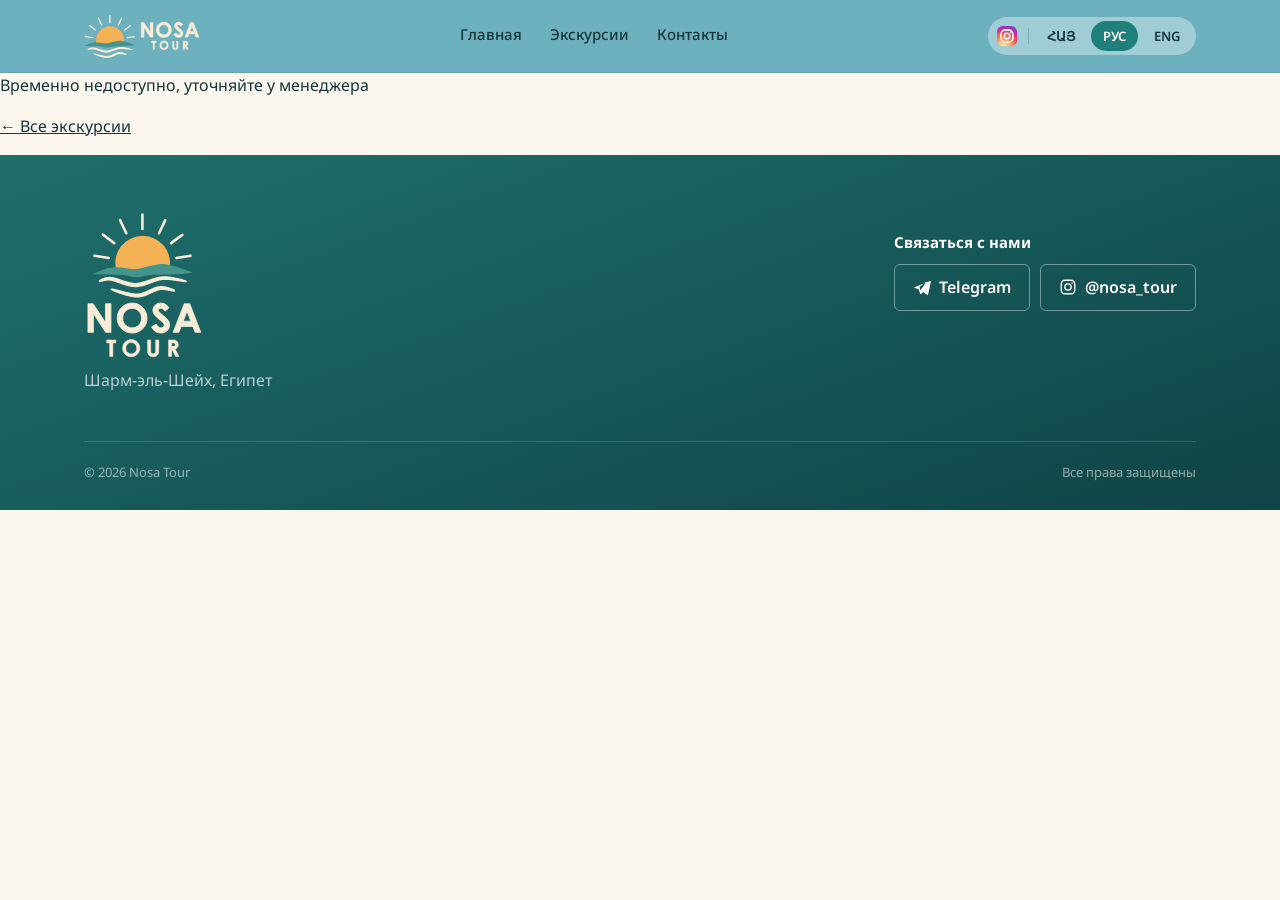
<file: tour.html>
<!DOCTYPE html>
<html lang="ru">
<head>
<meta charset="UTF-8">
<meta name="viewport" content="width=device-width, initial-scale=1">
<title>Nosa Tour</title>
<meta name="description" content="Полное описание экскурсии — Nosa Tour, Шарм-эль-Шейх.">
<link rel="icon" href="images/favicon.svg" type="image/svg+xml">
<link rel="stylesheet" href="style.css">
</head>
<body>

<header class="site-header">
  <div class="container">
    <a href="index.html" class="brand"><img src="images/logo-horizontal.svg" alt="Nosa Tour" width="115" height="44"></a>
    <nav class="main-nav">
      <a href="index.html" data-i18n="nav_home">Главная</a>
      <a href="tours.html" data-i18n="nav_tours">Экскурсии</a>
      <a href="index.html#contact" data-i18n="nav_contact">Контакты</a>
    </nav>
    <div class="header-actions">
      <div class="lang-switch">
        <a href="https://www.instagram.com/nosa_tour/" class="ig-icon" target="_blank" rel="noopener" aria-label="Instagram @nosa_tour"><svg width="22" height="22" viewBox="0 0 24 24" aria-hidden="true"><defs><radialGradient id="igGrad" cx="30%" cy="107%" r="150%"><stop offset="0" stop-color="#FDF497"/><stop offset=".05" stop-color="#FDF497"/><stop offset=".45" stop-color="#FD5949"/><stop offset=".6" stop-color="#D6249F"/><stop offset=".9" stop-color="#285AEB"/></radialGradient></defs><rect x="1" y="1" width="22" height="22" rx="6.5" fill="url(#igGrad)"/><rect x="5.6" y="5.6" width="12.8" height="12.8" rx="4" fill="none" stroke="#fff" stroke-width="1.7"/><circle cx="12" cy="12" r="3.05" fill="none" stroke="#fff" stroke-width="1.7"/><circle cx="16.05" cy="7.95" r="1" fill="#fff"/></svg></a>
        <span class="ls-divider" aria-hidden="true"></span>
        <button data-lang="hy">ՀԱՅ</button>
        <button data-lang="ru">РУС</button>
        <button data-lang="en">ENG</button>
      </div>
    </div>
  </div>
</header>

<div id="detailRoot">
  <!-- filled by script.js renderDetailPage() -->
</div>

<footer class="site-footer" id="contact">
  <div class="container">
    <div class="footer-top">
      <div>
        <img src="images/logo.svg" class="footer-logo" alt="Nosa Tour" width="120" height="150">
        <p style="margin-top:8px; color:rgba(255,255,255,.7)" data-i18n="footer_location">Шарм-эль-Шейх, Египет</p>
      </div>
      <div class="footer-contact">
        <h4 data-i18n="footer_contact_title">Связаться с нами</h4>
<div class="footer-links">
        <a href="#" class="tg-link" data-open-booking>
          <svg width="18" height="18" viewBox="0 0 24 24" fill="currentColor"><path d="M21.9 4.3 2.8 11.9c-1.2.5-1.2 1.2-.2 1.5l4.9 1.5 1.9 5.8c.2.6.4.8.9.8.4 0 .6-.2.8-.4l2.6-2.5 5 3.7c.7.4 1.3.2 1.5-.7l3.5-16.3c.3-1.1-.4-1.6-1.2-1.3Zm-11.9 12-1.3-4.3 8.6-6.9c.4-.3.7-.1.5.3l-7.8 10.9Z"/></svg>
          Telegram
        </a>
        <a href="https://www.instagram.com/nosa_tour/" class="tg-link" target="_blank" rel="noopener">
          <svg width="18" height="18" viewBox="0 0 24 24" fill="none" stroke="currentColor" stroke-width="1.8" aria-hidden="true"><rect x="3" y="3" width="18" height="18" rx="5"/><circle cx="12" cy="12" r="4.2"/><circle cx="17.4" cy="6.6" r="1" fill="currentColor" stroke="none"/></svg>
          @nosa_tour
        </a>
        </div>
      </div>
    </div>
    <div class="footer-bottom">
      <span>© <span id="year"></span> Nosa Tour</span>
      <span data-i18n="footer_rights">Все права защищены</span>
    </div>
  </div>
</footer>

<!-- Booking modal -->
<div class="modal-overlay" id="bookingModal">
  <div class="modal-box">
    <button class="modal-close" aria-label="Close">×</button>
    <h2 data-i18n="modal_title">Бронирование</h2>
    <span id="modalTourName"></span>
    <form id="bookingForm">
      <div class="form-row">
        <label for="bfTour" data-i18n="modal_tour_select">Экскурсия</label>
        <select id="bfTour" required></select>
      </div>
      <div class="form-row" id="bfOptionRow" hidden>
        <label for="bfOption" data-i18n="modal_option">Вариант</label>
        <select id="bfOption"></select>
      </div>
      <div class="form-row">
        <label for="bfName" data-i18n="modal_name">Имя и фамилия</label>
        <input type="text" id="bfName" autocomplete="name" required>
      </div>
      <div class="form-row">
        <label for="bfPhone" data-i18n="modal_phone">Номер телефона</label>
        <input type="tel" id="bfPhone" autocomplete="tel" inputmode="tel" minlength="6" placeholder="+" required>
      </div>
      <div class="form-row form-grid-2">
        <div>
          <label for="bfMessenger" data-i18n="modal_messenger">Мессенджер для связи</label>
          <select id="bfMessenger" required>
            <option value="WhatsApp">WhatsApp</option>
            <option value="Viber">Viber</option>
            <option value="Telegram">Telegram</option>
          </select>
        </div>
        <div>
          <label for="bfMessengerId" id="bfMessengerIdLabel">Номер в мессенджере</label>
          <input type="text" id="bfMessengerId" required>
        </div>
      </div>
      <div class="form-row form-grid-2">
        <div>
          <label for="bfHotel" data-i18n="modal_hotel">Название отеля</label>
          <input type="text" id="bfHotel" required>
        </div>
        <div>
          <label for="bfRoom" data-i18n="modal_room">Номер комнаты</label>
          <input type="text" id="bfRoom" required>
        </div>
      </div>
      <div class="form-row">
        <label for="bfDate" data-i18n="modal_date">Желаемая дата</label>
        <input type="date" id="bfDate" required>
        <p class="modal-note" data-i18n="modal_date_note" style="margin-top:6px;margin-bottom:0;">Бронирование принимается не менее чем за 24 часа</p>
      </div>
      <div class="form-row form-grid-3">
        <div>
          <label for="bfAdults" data-i18n="modal_adults">Взрослых</label>
          <input type="number" id="bfAdults" min="1" value="1" required>
        </div>
        <div>
          <label for="bfChildrenU6" data-i18n="modal_children_u6">Детей (до 6 лет)</label>
          <input type="number" id="bfChildrenU6" min="0" value="0" required>
        </div>
        <div>
          <label for="bfChildren6to11" data-i18n="modal_children_6to11">Детей (6–11+)</label>
          <input type="number" id="bfChildren6to11" min="0" value="0" required>
        </div>
      </div>
      <div class="form-row" id="bfUnitsRow" hidden></div>
      <div class="booking-total" id="bookingTotal" aria-live="polite"></div>
      <div class="form-row">
        <label for="bfComment" data-i18n="modal_comment">Комментарий (необязательно)</label>
        <textarea id="bfComment" rows="2"></textarea>
      </div>
      <p class="modal-note" data-i18n="modal_note">Заявка придёт нам сразу, и мы скоро свяжемся с вами</p>
      <p class="booking-status" id="bookingStatus" role="status" aria-live="polite"></p>
      <button type="submit" class="btn btn-primary" data-i18n="modal_submit">Отправить заявку</button>
    </form>
  </div>
</div>

<script src="script.js"></script>
<script>document.getElementById('year').textContent = new Date().getFullYear();</script>
</body>
</html>
</file>
<file: style.css>
/* =========================================================
   NOSA TOUR — Design tokens & styles
   Palette: taken from the Nosa Tour logo — sea teal, sun orange, cream
   ========================================================= */

@import url('https://fonts.googleapis.com/css2?family=Noto+Sans:wght@400;500;600;700;800;900&family=Noto+Sans+Armenian:wght@400;500;600;700;800;900&display=swap');

:root {
  /* Colors */
  --ink: #15363B;
  --paper: #FBF7EF;
  --paper-alt: #E9F3F2;
  --line: rgba(21, 54, 59, 0.12);

  --sea: #3E9690;
  --sea-dark: #1F6F6D;
  --sand: #D98A2B;
  --sand-light: #FCE7C6;
  --coral: #C8701A;

  /* Logo colors */
  --brand: #1F7F7C;
  --brand-dark: #17625F;
  --sky: #6DB1BE;
  --sun: #F4B254;
  --cream: #F9EDD7;
  --indigo: #7A4B8C;
  --family: #E8467E;

  --sunset-1: #5AA7B2;
  --sunset-2: #3E9690;
  --sunset-3: #1F6F6D;
  --plum-dark: #0F4446;

  --font-display: 'Noto Sans', sans-serif;
  --font-body: 'Noto Sans', sans-serif;

  --radius-s: 6px;
  --radius-m: 14px;
  --shadow-1: 0 8px 24px rgba(31, 111, 109, 0.14);
}

html[lang="hy"] {
  --font-display: 'Noto Sans Armenian', sans-serif;
  --font-body: 'Noto Sans Armenian', sans-serif;
}

* { box-sizing: border-box; }
html { scroll-behavior: smooth; }

body {
  margin: 0;
  background: var(--paper);
  color: var(--ink);
  font-family: var(--font-body);
  line-height: 1.55;
  -webkit-font-smoothing: antialiased;
}

img, svg { max-width: 100%; display: block; }

a { color: inherit; }

h1, h2, h3 {
  font-family: var(--font-display);
  font-weight: 800;
  letter-spacing: -0.01em;
  line-height: 1.14;
  margin: 0 0 .5em;
}

p { margin: 0 0 1em; }

.container {
  max-width: 1160px;
  margin: 0 auto;
  padding: 0 24px;
}

/* ---------- Buttons ---------- */
.btn {
  display: inline-flex;
  align-items: center;
  justify-content: center;
  gap: 8px;
  padding: 13px 26px;
  border-radius: var(--radius-s);
  border: 1.5px solid transparent;
  font-family: var(--font-body);
  font-weight: 600;
  font-size: 15px;
  cursor: pointer;
  text-decoration: none;
  transition: transform .15s ease, box-shadow .15s ease, background .15s ease;
}
.btn:active { transform: translateY(1px); }

.btn-primary {
  background: var(--sun);
  color: var(--ink);
}
.btn-primary:hover { background: #EDA43C; }

.btn-outline {
  background: transparent;
  border-color: rgba(255,255,255,.55);
  color: inherit;
}
.btn-outline:hover { background: rgba(255,255,255,.12); }

.btn-book {
  width: 100%;
  background: var(--brand);
  color: #fff;
  margin-top: 14px;
}
.btn-book:hover { background: var(--brand-dark); }
.btn-book[disabled] {
  background: var(--paper-alt);
  color: rgba(21,54,59,.45);
  border: 1.5px solid var(--line);
  cursor: not-allowed;
}

/* ---------- Header ---------- */
.site-header {
  position: sticky;
  top: 0;
  z-index: 40;
  background: var(--sky);
  border-bottom: 1px solid rgba(21,54,59,.1);
}
.site-header .container {
  display: flex;
  align-items: center;
  justify-content: space-between;
  height: 72px;
}
.brand { display: flex; align-items: center; }
.brand img { height: 44px; width: auto; }
.main-nav {
  display: flex;
  align-items: center;
  gap: 28px;
}
.main-nav a {
  text-decoration: none;
  font-weight: 500;
  font-size: 15px;
  color: var(--ink);
  padding: 6px 0;
  border-bottom: 2px solid transparent;
}
.main-nav a.is-active,
.main-nav a:hover { border-bottom-color: var(--sun); }

.lang-switch {
  display: flex;
  gap: 4px;
  background: rgba(255,255,255,.35);
  padding: 4px;
  border-radius: 999px;
}
.lang-switch button {
  border: none;
  background: transparent;
  padding: 6px 12px;
  border-radius: 999px;
  font-family: var(--font-body);
  font-weight: 600;
  font-size: 13px;
  cursor: pointer;
  color: var(--ink);
}
.lang-switch button.active {
  background: var(--brand);
  color: #fff;
}

/* Instagram sits inside the language pill as its first segment, so the header
   has one tidy control instead of a loose circle next to it. */
.lang-switch { align-items: center; }
.ig-icon {
  display: flex; align-items: center; justify-content: center;
  width: 30px; height: 30px;
  border-radius: 50%;
  color: var(--ink);
  transition: background .15s ease, color .15s ease;
}
.ig-icon svg { width: 22px; height: 22px; }
.ig-icon:hover { background: rgba(255,255,255,.55); }
.ls-divider {
  width: 1px; height: 16px;
  background: rgba(21,54,59,.22);
  margin: 0 2px;
}

.header-actions { display: flex; align-items: center; gap: 12px; }

/* mobile nav collapse (simple) */
@media (max-width: 760px) {
  .main-nav { display: none; }
}
/* phones: shrink logo and pill so the whole language switch fits */
@media (max-width: 480px) {
  .site-header .container { padding: 0 16px; gap: 10px; }
  .brand img { height: 36px; }
  .lang-switch { gap: 2px; padding: 3px; }
  .lang-switch button { padding: 6px 9px; font-size: 12px; }
  .ig-icon { width: 28px; height: 28px; }
}

/* ---------- Hero ---------- */
.hero {
  position: relative;
  background: linear-gradient(135deg, var(--sunset-1) 0%, var(--sunset-2) 45%, var(--sunset-3) 100%);
  color: #fff;
  overflow: hidden;
  padding: 84px 0 120px;
}
.hero .container { position: relative; z-index: 2; max-width: 720px; }
.hero h1 {
  font-size: clamp(34px, 5vw, 54px);
  color: #fff;
  margin-bottom: 20px;
}
.hero p.lede {
  font-size: 19px;
  color: rgba(255,255,255,.88);
  max-width: 540px;
  margin-bottom: 34px;
}
.hero-actions { display: flex; gap: 14px; flex-wrap: wrap; }

.hero-waves {
  position: absolute;
  left: 0; right: 0; bottom: -2px;
  height: 90px;
  color: var(--paper);
}
.hero-waves svg { width: 100%; height: 100%; }

/* ---------- Trust strip ---------- */
.trust-strip {
  margin-top: -64px;
  position: relative;
  z-index: 3;
}
.trust-grid {
  display: grid;
  grid-template-columns: repeat(4, 1fr);
  gap: 16px;
}
.trust-card {
  background: #fff;
  border-radius: var(--radius-m);
  padding: 22px 20px;
  box-shadow: var(--shadow-1);
  border: 1px solid var(--line);
}
.trust-card h3 { font-size: 16px; margin-bottom: 6px; }
.trust-card p { font-size: 13.5px; color: rgba(21,54,59,.7); margin: 0; }
.trust-card .dot {
  width: 34px; height: 34px;
  border-radius: 50%;
  background: var(--sand-light);
  margin-bottom: 12px;
  display: flex; align-items: center; justify-content: center;
  color: var(--sand);
}
.trust-card .dot svg { width: 18px; height: 18px; }

@media (max-width: 900px) {
  .trust-grid { grid-template-columns: 1fr 1fr; }
}
@media (max-width: 560px) {
  .trust-grid { grid-template-columns: 1fr; }
  .trust-strip { margin-top: -40px; }
}

/* ---------- Sections ---------- */
section { padding: 96px 0; }
.section-head { max-width: 620px; margin-bottom: 48px; }
.section-head h2 { font-size: clamp(26px, 3.4vw, 36px); }

/* Category rail: horizontal-scrolling ticket-style cards with a colored
   icon badge — avoids the flat identical-card grid look, and a 5th item
   never leaves an awkward orphan row since it just scrolls into view. */
.cats-grid {
  display: flex;
  gap: 16px;
  overflow-x: auto;
  padding: 4px 4px 16px;
  scroll-snap-type: x proximity;
  -webkit-overflow-scrolling: touch;
}
.cats-grid::-webkit-scrollbar { height: 6px; }
.cats-grid::-webkit-scrollbar-thumb { background: var(--line); border-radius: 999px; }

.cat-card {
  flex: 0 0 280px;
  scroll-snap-align: start;
  display: flex;
  align-items: flex-start;
  gap: 16px;
  padding: 22px 20px;
  border-radius: var(--radius-m);
  border: 1px solid var(--line);
  background: #fff;
  text-decoration: none;
  color: var(--ink);
  transition: box-shadow .18s ease, transform .18s ease, border-color .18s ease;
}
.cat-card:hover { box-shadow: var(--shadow-1); transform: translateY(-2px); border-color: transparent; }
.cat-icon {
  flex: 0 0 52px;
  width: 52px; height: 52px;
  border-radius: 50%;
  display: flex; align-items: center; justify-content: center;
}
.cat-icon svg { width: 26px; height: 26px; }
.cat-copy h3 { font-size: 17px; margin-bottom: 6px; }
.cat-copy p { font-size: 13.5px; color: rgba(21,54,59,.68); margin: 0; }

.cat-card.sea .cat-icon { background: #E1F5F4; color: var(--sea); }
.cat-card.adventure .cat-icon { background: #FDEAD3; color: var(--sand); }
.cat-card.family .cat-icon { background: #FBE1EC; color: var(--family); }
.cat-card.combo .cat-icon { background: #FFE4DB; color: var(--coral); }
.cat-card.historical .cat-icon { background: #EFE4F5; color: var(--indigo); }

.cats-cta { margin-top: 8px; }
.cats-cta a { font-weight: 600; text-decoration: none; color: var(--coral); }

/* Popular tours (homepage): photo-forward cards with a category badge
   overlay, a trust micro-line, and a compact price + book row. */
.home-tours-grid {
  display: grid;
  grid-template-columns: repeat(3, 1fr);
  gap: 22px;
  margin-top: 32px;
}
.home-tour-card {
  display: block;
  background: #fff;
  border: 1px solid var(--line);
  border-radius: var(--radius-m);
  overflow: hidden;
  text-decoration: none;
  color: var(--ink);
  transition: box-shadow .18s ease, transform .18s ease;
}
.home-tour-card:hover { box-shadow: var(--shadow-1); transform: translateY(-3px); }

/* Tour images are 4:5 posters — the box keeps that ratio so the whole
   poster shows, uncropped. */
.htc-media {
  position: relative;
  aspect-ratio: 4 / 5;
  background: #E1F5F4;
  display: flex; align-items: center; justify-content: center;
  overflow: hidden;
}
.htc-media svg { width: 40px; height: 40px; color: var(--sea-dark); }
.htc-media img {
  position: absolute; inset: 0;
  width: 100%; height: 100%;
  object-fit: cover;
  opacity: 0;
  transition: opacity .25s ease;
}
.htc-media.has-photo img { opacity: 1; }
.htc-badge {
  position: absolute;
  top: 12px; left: 12px;
  background: rgba(21,54,59,.72);
  color: #fff;
  font-size: 11px;
  font-weight: 700;
  letter-spacing: .04em;
  text-transform: uppercase;
  padding: 5px 10px;
  border-radius: var(--radius-s);
}
.home-tour-card.cat-adventure .htc-media { background: #FDEAD3; }
.home-tour-card.cat-adventure .htc-media svg { color: var(--sand); }
.home-tour-card.cat-family .htc-media { background: #FBE1EC; }
.home-tour-card.cat-family .htc-media svg { color: var(--family); }
.home-tour-card.cat-combo .htc-media { background: #FFE4DB; }
.home-tour-card.cat-combo .htc-media svg { color: var(--coral); }
.home-tour-card.cat-historical .htc-media { background: #EFE4F5; }
.home-tour-card.cat-historical .htc-media svg { color: var(--indigo); }

.htc-body { padding: 18px 20px 20px; }
.htc-title { font-size: 16.5px; margin-bottom: 6px; }
.htc-desc {
  font-size: 13.5px;
  color: rgba(21,54,59,.68);
  margin-bottom: 12px;
  display: -webkit-box;
  -webkit-line-clamp: 2;
  -webkit-box-orient: vertical;
  overflow: hidden;
}
.htc-trust {
  display: flex; align-items: center; gap: 6px;
  font-size: 12px;
  color: var(--sea-dark);
  background: #E1F5F4;
  border-radius: var(--radius-s);
  padding: 7px 10px;
  margin: 0 0 14px;
}
.htc-check { font-style: normal; font-weight: 700; }
.htc-footer {
  padding-top: 12px;
  border-top: 1px dashed var(--line);
}
.htc-title a { color: inherit; text-decoration: none; }
.htc-title a:hover { color: var(--brand); }
.htc-media { cursor: pointer; }
.htc-actions {
  display: flex;
  gap: 10px;
  margin-top: 14px;
}
.htc-actions .btn-details { padding: 9px 16px; font-size: 13.5px; }
.htc-actions .htc-book { flex: 1 1 auto; border: none; }
.htc-book[disabled] { background: var(--paper-alt); color: rgba(21,54,59,.45); cursor: not-allowed; }
.home-tour-card.is-unavailable { opacity: .75; }
.htc-price-label {
  display: block;
  font-size: 10.5px;
  text-transform: uppercase;
  letter-spacing: .04em;
  color: rgba(21,54,59,.5);
}
.htc-price {
  font-weight: 800;
  font-size: 16px;
  color: var(--coral);
}
.htc-book {
  flex: 0 0 auto;
  padding: 9px 18px;
  font-size: 13.5px;
  background: var(--sea-dark);
  color: #fff;
}
.htc-book:not([disabled]):hover { background: var(--sea); }

@media (max-width: 980px) {
  .home-tours-grid { grid-template-columns: 1fr 1fr; }
}
@media (max-width: 620px) {
  .home-tours-grid { grid-template-columns: 1fr; }
}

/* Why us */
.why-section { background: var(--paper-alt); }
.why-grid {
  display: grid;
  grid-template-columns: repeat(3, 1fr);
  gap: 28px;
}
.why-item h3 { font-size: 17px; }
.why-item p { font-size: 14.5px; color: rgba(21,54,59,.7); }
.why-item .num {
  font-family: var(--font-display);
  font-size: 30px;
  font-weight: 800;
  color: var(--coral);
  margin-bottom: 6px;
}
@media (max-width: 760px) {
  .why-grid { grid-template-columns: 1fr; }
}

/* ---------- Footer ---------- */
.site-footer {
  background: linear-gradient(160deg, var(--sunset-3) 0%, var(--plum-dark) 100%);
  color: rgba(255,255,255,.85);
  padding: 56px 0 28px;
}
.footer-top {
  display: flex;
  justify-content: space-between;
  gap: 24px;
  flex-wrap: wrap;
  margin-bottom: 32px;
}
.footer-logo { width: 120px; height: auto; }
.footer-links { display: flex; flex-wrap: wrap; gap: 10px; }
.footer-contact h4 { color: #fff; font-size: 15px; margin-bottom: 10px; }
.footer-contact a.tg-link {
  display: inline-flex; align-items: center; gap: 8px;
  color: #fff; text-decoration: none; font-weight: 600;
  border: 1.5px solid rgba(255,255,255,.4);
  padding: 10px 18px; border-radius: var(--radius-s);
}
.footer-contact a.tg-link:hover { background: rgba(255,255,255,.1); }
.footer-bottom {
  border-top: 1px solid rgba(255,255,255,.15);
  padding-top: 20px;
  font-size: 13px;
  color: rgba(255,255,255,.55);
  display: flex; justify-content: space-between; flex-wrap: wrap; gap: 8px;
}
.photo-credits {
  font-size: 11.5px;
  color: rgba(255,255,255,.4);
  margin-top: 10px;
  line-height: 1.6;
}

/* =========================================================
   TOUR DETAIL PAGE (tour.html)
   ========================================================= */
.back-link {
  color: var(--ink);
  text-decoration: none;
  font-weight: 600;
  font-size: 14px;
  background: rgba(255,255,255,.85);
  padding: 7px 14px;
  border-radius: 999px;
}
.back-link:hover { background: #fff; }

/* Detail page: full, uncropped poster beside the text on desktop (sticky
   while the text scrolls), stacked above it on phones. */
.detail-topbar {
  display: flex;
  align-items: center;
  justify-content: space-between;
  gap: 12px;
  padding-top: 28px;
}
.detail-topbar .back-link { background: var(--paper-alt); }
.detail-cat-chip {
  background: var(--paper-alt);
  color: var(--sea-dark);
  font-size: 12.5px;
  font-weight: 700;
  padding: 7px 14px;
  border-radius: 999px;
}
.detail-cat-chip.cat-adventure { color: var(--sand); }
.detail-cat-chip.cat-family { color: var(--family); }
.detail-cat-chip.cat-combo { color: var(--coral); }
.detail-cat-chip.cat-historical { color: var(--indigo); }

.detail-layout {
  display: grid;
  grid-template-columns: minmax(0, 440px) minmax(0, 1fr);
  gap: 48px;
  align-items: start;
  padding-top: 24px;
  padding-bottom: 96px;
}
.detail-poster {
  position: sticky;
  top: 96px;
  margin: 0;
}
.detail-poster-frame {
  display: flex;
  align-items: center;
  justify-content: center;
  aspect-ratio: 4 / 5;
  border-radius: var(--radius-m);
  overflow: hidden;
  background: #E4F3F1;
  box-shadow: var(--shadow-1);
}
.detail-poster img { width: 100%; height: 100%; object-fit: contain; }
.detail-poster svg { width: 64px; height: 64px; color: var(--sea-dark); }
.detail-poster.no-photo .detail-poster-frame { aspect-ratio: auto; height: 220px; box-shadow: none; }
.detail-poster.cat-adventure .detail-poster-frame { background: #FDEAD3; }
.detail-poster.cat-adventure svg { color: var(--sand); }
.detail-poster.cat-family .detail-poster-frame { background: #FBE1EC; }
.detail-poster.cat-family svg { color: var(--family); }
.detail-poster.cat-combo .detail-poster-frame { background: #FFE4DB; }
.detail-poster.cat-combo svg { color: var(--coral); }
.detail-poster.cat-historical .detail-poster-frame { background: #EFE4F5; }
.detail-poster.cat-historical svg { color: var(--indigo); }

@media (max-width: 860px) {
  .detail-layout { grid-template-columns: 1fr; gap: 28px; }
  .detail-poster { position: static; max-width: 520px; width: 100%; margin: 0 auto; }
}

.detail-body { max-width: 720px; }
.detail-body h1 { font-size: clamp(26px, 3.4vw, 36px); margin-bottom: 10px; }

/* Cards: tours with no photo get a short icon strip instead of a tall empty poster box. */
.tour-media.no-photo, .htc-media.no-photo { aspect-ratio: auto; height: 148px; }
.detail-price-box {
  background: var(--paper-alt);
  border-radius: var(--radius-m);
  padding: 16px 20px;
  font-weight: 600;
  margin: 18px 0 28px;
}
.detail-text {
  font-size: 15.5px;
  line-height: 1.7;
  color: rgba(21,54,59,.85);
}
.detail-text p { margin: 0 0 18px; }
.detail-lede {
  font-family: var(--font-display);
  font-size: 19px;
  font-weight: 700;
  color: var(--coral);
  margin: 0 0 18px !important;
}
.detail-divider {
  border: none;
  border-top: 1px dashed var(--line);
  margin: 24px 0;
}
.detail-list {
  list-style: none;
  margin: 0 0 18px;
  padding: 0;
  display: flex;
  flex-direction: column;
  gap: 10px;
}
.detail-list li {
  padding-left: 30px;
  position: relative;
}
.detail-list li::before {
  content: "";
  position: absolute;
  left: 0; top: 7px;
  width: 8px; height: 8px;
  border-radius: 50%;
  background: var(--coral);
}
.detail-photo-credit {
  font-size: 11.5px;
  color: rgba(21,54,59,.45);
  margin-top: 8px;
}
.detail-cta { margin-top: 32px; }

/* =========================================================
   TOURS PAGE
   ========================================================= */
.page-hero {
  background: linear-gradient(120deg, var(--sunset-1) 0%, var(--sunset-3) 100%);
  color: #fff;
  padding: 64px 0 40px;
}
.page-hero h1 { color: #fff; font-size: clamp(28px, 4vw, 40px); }
.page-hero p { color: rgba(255,255,255,.85); max-width: 560px; }

.filter-bar {
  display: flex;
  gap: 10px;
  flex-wrap: wrap;
  padding: 24px 0 8px;
}
.filter-bar button {
  border: 1.5px solid var(--line);
  background: #fff;
  padding: 9px 18px;
  border-radius: 999px;
  font-family: var(--font-body);
  font-weight: 600;
  font-size: 14px;
  cursor: pointer;
  color: var(--ink);
}
.filter-bar button.active {
  background: var(--brand);
  border-color: var(--brand);
  color: #fff;
}

.tours-grid {
  display: grid;
  grid-template-columns: repeat(3, 1fr);
  gap: 22px;
  padding: 32px 0 96px;
}
.tour-card {
  background: #fff;
  border: 1px solid var(--line);
  border-left: 4px solid var(--sea);
  border-radius: var(--radius-m);
  padding: 24px;
  display: flex;
  flex-direction: column;
}
.tour-card.cat-sea { border-left-color: var(--sea); }
.tour-card.cat-adventure { border-left-color: var(--sand); }
.tour-card.cat-family { border-left-color: var(--family); }
.tour-card.cat-combo { border-left-color: var(--coral); }
.tour-card.cat-historical { border-left-color: var(--indigo); }
.tour-card.is-unavailable { opacity: .6; }

/* Media box: colored backdrop + centered icon; a real photo (if present at
   images/<id>.jpg) covers it. Missing photos fail silently (onerror), so the
   icon always shows through — see script.js renderTours(). */
.tour-media {
  position: relative;
  aspect-ratio: 4 / 5;
  margin: -24px -24px 16px -24px;
  border-radius: var(--radius-m) var(--radius-m) 0 0;
  background: #E4F3F1;
  display: flex;
  align-items: center;
  justify-content: center;
  overflow: hidden;
}
.tour-media svg {
  width: 42px; height: 42px;
  color: var(--sea-dark);
  position: relative;
  z-index: 1;
}
.tour-media img {
  position: absolute;
  inset: 0;
  width: 100%;
  height: 100%;
  object-fit: cover;
  z-index: 2;
}
.tour-card.cat-adventure .tour-media { background: #FDEAD3; }
.tour-card.cat-adventure .tour-media svg { color: var(--sand); }
.tour-card.cat-family .tour-media { background: #FBE1EC; }
.tour-card.cat-family .tour-media svg { color: var(--family); }
.tour-card.cat-combo .tour-media { background: #FFE4DB; }
.tour-card.cat-combo .tour-media svg { color: var(--coral); }
.tour-card.cat-historical .tour-media { background: #EFE4F5; }
.tour-card.cat-historical .tour-media svg { color: var(--indigo); }

.tour-title { font-size: 18px; margin-bottom: 8px; }
.tour-desc { font-size: 14px; color: rgba(21,54,59,.72); flex-grow: 1; }
.tour-price {
  font-weight: 600;
  font-size: 14px;
  color: var(--ink);
  padding-top: 10px;
  border-top: 1px dashed var(--line);
  margin: 0 0 14px;
}
.tour-actions {
  display: flex;
  gap: 10px;
  margin-top: auto;
}
.btn-details {
  flex: 0 0 auto;
  background: transparent;
  border: 1.5px solid var(--line);
  color: var(--ink);
  padding: 13px 18px;
}
.btn-details:hover { background: var(--paper-alt); }
.tour-actions .btn-book { flex: 1 1 auto; margin-top: 0; }

@media (max-width: 980px) {
  .tours-grid { grid-template-columns: 1fr 1fr; }
}
@media (max-width: 620px) {
  .tours-grid { grid-template-columns: 1fr; }
}

/* ---------- Booking modal ---------- */
.modal-overlay {
  position: fixed;
  inset: 0;
  background: rgba(21,54,59,.55);
  display: none;
  align-items: center;
  justify-content: center;
  padding: 20px;
  z-index: 100;
}
.modal-overlay.open { display: flex; }
.modal-box {
  background: var(--paper);
  border-radius: var(--radius-m);
  max-width: 480px;
  width: 100%;
  max-height: 90vh;
  overflow-y: auto;
  padding: 30px;
  position: relative;
}
.modal-close {
  position: absolute;
  top: 16px; right: 16px;
  border: none;
  background: var(--paper-alt);
  width: 34px; height: 34px;
  border-radius: 50%;
  font-size: 18px;
  cursor: pointer;
  color: var(--ink);
}
.modal-box h2 { font-size: 22px; margin-bottom: 4px; }
#modalTourName {
  display: block;
  font-weight: 600;
  color: var(--coral);
  margin-bottom: 20px;
  font-size: 15px;
}
.form-row { margin-bottom: 14px; }
.form-row label {
  display: block;
  font-size: 13px;
  font-weight: 600;
  margin-bottom: 6px;
  color: rgba(21,54,59,.75);
}
.form-row input,
.form-row select,
.form-row textarea {
  width: 100%;
  padding: 11px 13px;
  border: 1.5px solid var(--line);
  border-radius: var(--radius-s);
  font-family: var(--font-body);
  font-size: 14.5px;
  background: #fff;
  color: var(--ink);
}
.form-row select {
  appearance: none;
  -webkit-appearance: none;
  padding-right: 34px;
  background-image: url("data:image/svg+xml,%3Csvg xmlns='http://www.w3.org/2000/svg' width='12' height='8' viewBox='0 0 12 8'%3E%3Cpath d='M1 1l5 5 5-5' fill='none' stroke='%2315363B' stroke-width='1.6'/%3E%3C/svg%3E");
  background-repeat: no-repeat;
  background-position: right 12px center;
  cursor: pointer;
}
.form-row input:focus,
.form-row select:focus,
.form-row textarea:focus {
  outline: 2px solid var(--coral);
  outline-offset: 1px;
}
.form-grid-2 {
  display: grid;
  grid-template-columns: 1fr 1fr;
  gap: 14px;
}
.form-grid-3 {
  display: grid;
  grid-template-columns: 1fr 1fr 1fr;
  gap: 10px;
}
@media (max-width: 420px) {
  .form-grid-3 { grid-template-columns: 1fr; }
}
@media (max-width: 360px) {
  .form-grid-2 { grid-template-columns: 1fr; }
}

/* Live price estimate in the booking form */
.booking-total {
  display: flex;
  flex-wrap: wrap;
  align-items: baseline;
  gap: 4px 10px;
  background: var(--paper-alt);
  border: 1px solid rgba(31,127,124,.18);
  border-radius: var(--radius-m);
  padding: 14px 16px;
  margin: 4px 0 16px;
}
.booking-total .bt-label { font-weight: 700; color: var(--ink); }
.booking-total .bt-sum { font-size: 24px; font-weight: 800; color: var(--brand); margin-left: auto; }
.booking-total .bt-detail { flex-basis: 100%; font-size: 13px; color: rgba(21,54,59,.7); text-align: right; }
.booking-total .bt-note,
.booking-total .bt-hint { flex-basis: 100%; font-size: 12px; color: rgba(21,54,59,.6); }
.booking-total .bt-label + .bt-hint { flex-basis: auto; margin-left: auto; font-size: 13px; }
.booking-total .bt-warn { flex-basis: 100%; font-size: 13px; font-weight: 600; color: #B3261E; }
#bfUnitsRow .units-hint { margin: 6px 0 0; }
.modal-note {
  font-size: 12.5px;
  color: rgba(21,54,59,.6);
  margin-top: 6px;
  margin-bottom: 18px;
}
.modal-box .btn { width: 100%; }
.modal-box .btn:disabled { opacity: .6; cursor: wait; }

/* Booking send result: sending / success / error */
.booking-status { font-size: 14px; font-weight: 600; margin: 0 0 12px; }
.booking-status:empty { display: none; }
.booking-status.is-success { color: var(--brand); background: var(--paper-alt); padding: 10px 12px; border-radius: var(--radius-s); }
.booking-status.is-error { color: #B3261E; background: #FBEAEA; padding: 10px 12px; border-radius: var(--radius-s); }
.booking-status a { color: inherit; }

/* Reduced motion */
@media (prefers-reduced-motion: reduce) {
  * { transition: none !important; scroll-behavior: auto !important; }
}

/* Focus visibility */
a:focus-visible, button:focus-visible {
  outline: 2px solid var(--coral);
  outline-offset: 2px;
}

/* =========================================================
   PHONES — show more tours per screen
   Cards go two-up and compact (poster, name, price, buttons);
   the long description and trust line live on the details page.
   ========================================================= */
@media (max-width: 620px) {
  .container { padding: 0 16px; }
  section { padding: 48px 0; }
  .section-head { margin-bottom: 20px; }

  /* shorter hero so the tours start sooner */
  .hero { padding: 40px 0 84px; }
  .hero p.lede { font-size: 16px; margin-bottom: 22px; }
  .hero-actions .btn { padding: 11px 18px; font-size: 14px; }

  .hero h1 { font-size: 28px; margin-bottom: 12px; }

  /* trust points: compact 2×2 chips (icon + title) instead of four tall cards */
  .trust-strip { margin-top: -56px; }
  .trust-grid { grid-template-columns: 1fr 1fr; gap: 8px; }
  .trust-card { display: flex; align-items: center; gap: 8px; padding: 10px; }
  .trust-card .dot { flex: 0 0 28px; width: 28px; height: 28px; margin: 0; }
  .trust-card h3 { font-size: 12.5px; line-height: 1.25; margin: 0; }
  .trust-card p { display: none; }

  /* homepage tour cards */
  .home-tours-grid { grid-template-columns: 1fr 1fr; gap: 12px; margin-top: 16px; }
  .home-tour-card:hover { transform: none; }
  .htc-badge { top: 8px; left: 8px; font-size: 9.5px; padding: 4px 7px; }
  .htc-body { padding: 10px 10px 12px; }
  .htc-title {
    font-size: 13.5px;
    line-height: 1.25;
    margin-bottom: 6px;
    display: -webkit-box;
    -webkit-line-clamp: 2;
    -webkit-box-orient: vertical;
    overflow: hidden;
  }
  .htc-desc, .htc-trust { display: none; }
  .htc-footer { padding-top: 6px; }
  .htc-price-label { font-size: 9.5px; }
  .htc-price { font-size: 14px; }

  /* tours page cards */
  .tours-grid { grid-template-columns: 1fr 1fr; gap: 12px; padding: 16px 0 56px; }
  .tour-card { padding: 10px; border-left-width: 3px; }
  .tour-media { margin: -10px -10px 10px -10px; }
  .tour-title {
    font-size: 13.5px;
    line-height: 1.25;
    margin-bottom: 6px;
    display: -webkit-box;
    -webkit-line-clamp: 2;
    -webkit-box-orient: vertical;
    overflow: hidden;
  }
  .tour-desc { display: none; }
  .tour-price {
    font-size: 12px;
    padding-top: 6px;
    margin-bottom: 8px;
    display: -webkit-box;
    -webkit-line-clamp: 2;
    -webkit-box-orient: vertical;
    overflow: hidden;
  }

  /* both card types: stacked, compact buttons */
  .htc-actions, .tour-actions { flex-direction: column; gap: 6px; margin-top: 8px; }
  .htc-actions .btn, .tour-actions .btn { width: 100%; padding: 8px 6px; font-size: 12.5px; margin: 0; }

  /* no-photo cards stay short in the narrow grid */
  .tour-media.no-photo, .htc-media.no-photo { height: auto; aspect-ratio: 4 / 5; }

  /* tours page: one scrollable row of category chips */
  .page-hero { padding: 32px 0 24px; }
  .filter-bar {
    flex-wrap: nowrap;
    overflow-x: auto;
    padding: 14px 16px 6px;
    margin: 0 -16px;
    scrollbar-width: none;
  }
  .filter-bar::-webkit-scrollbar { display: none; }
  .filter-bar button { flex: 0 0 auto; padding: 8px 14px; font-size: 13px; }
}
</file>
